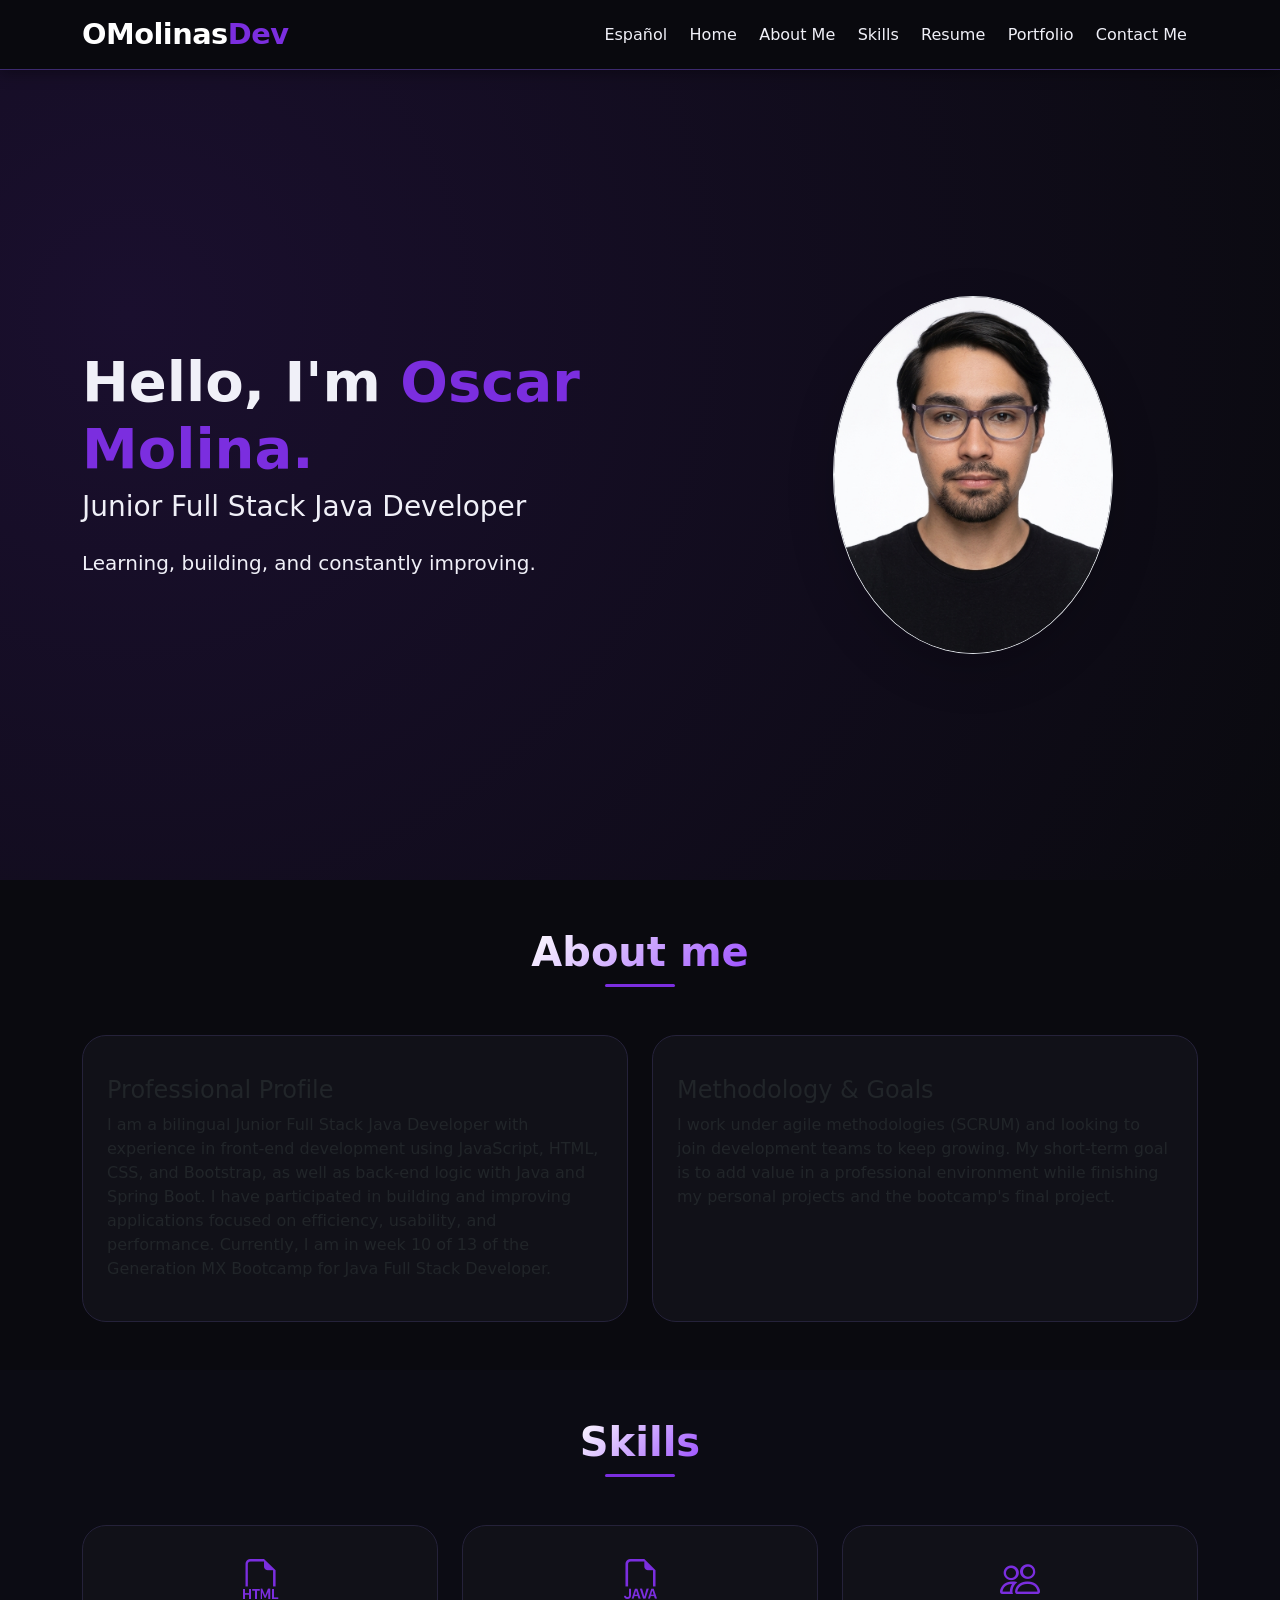
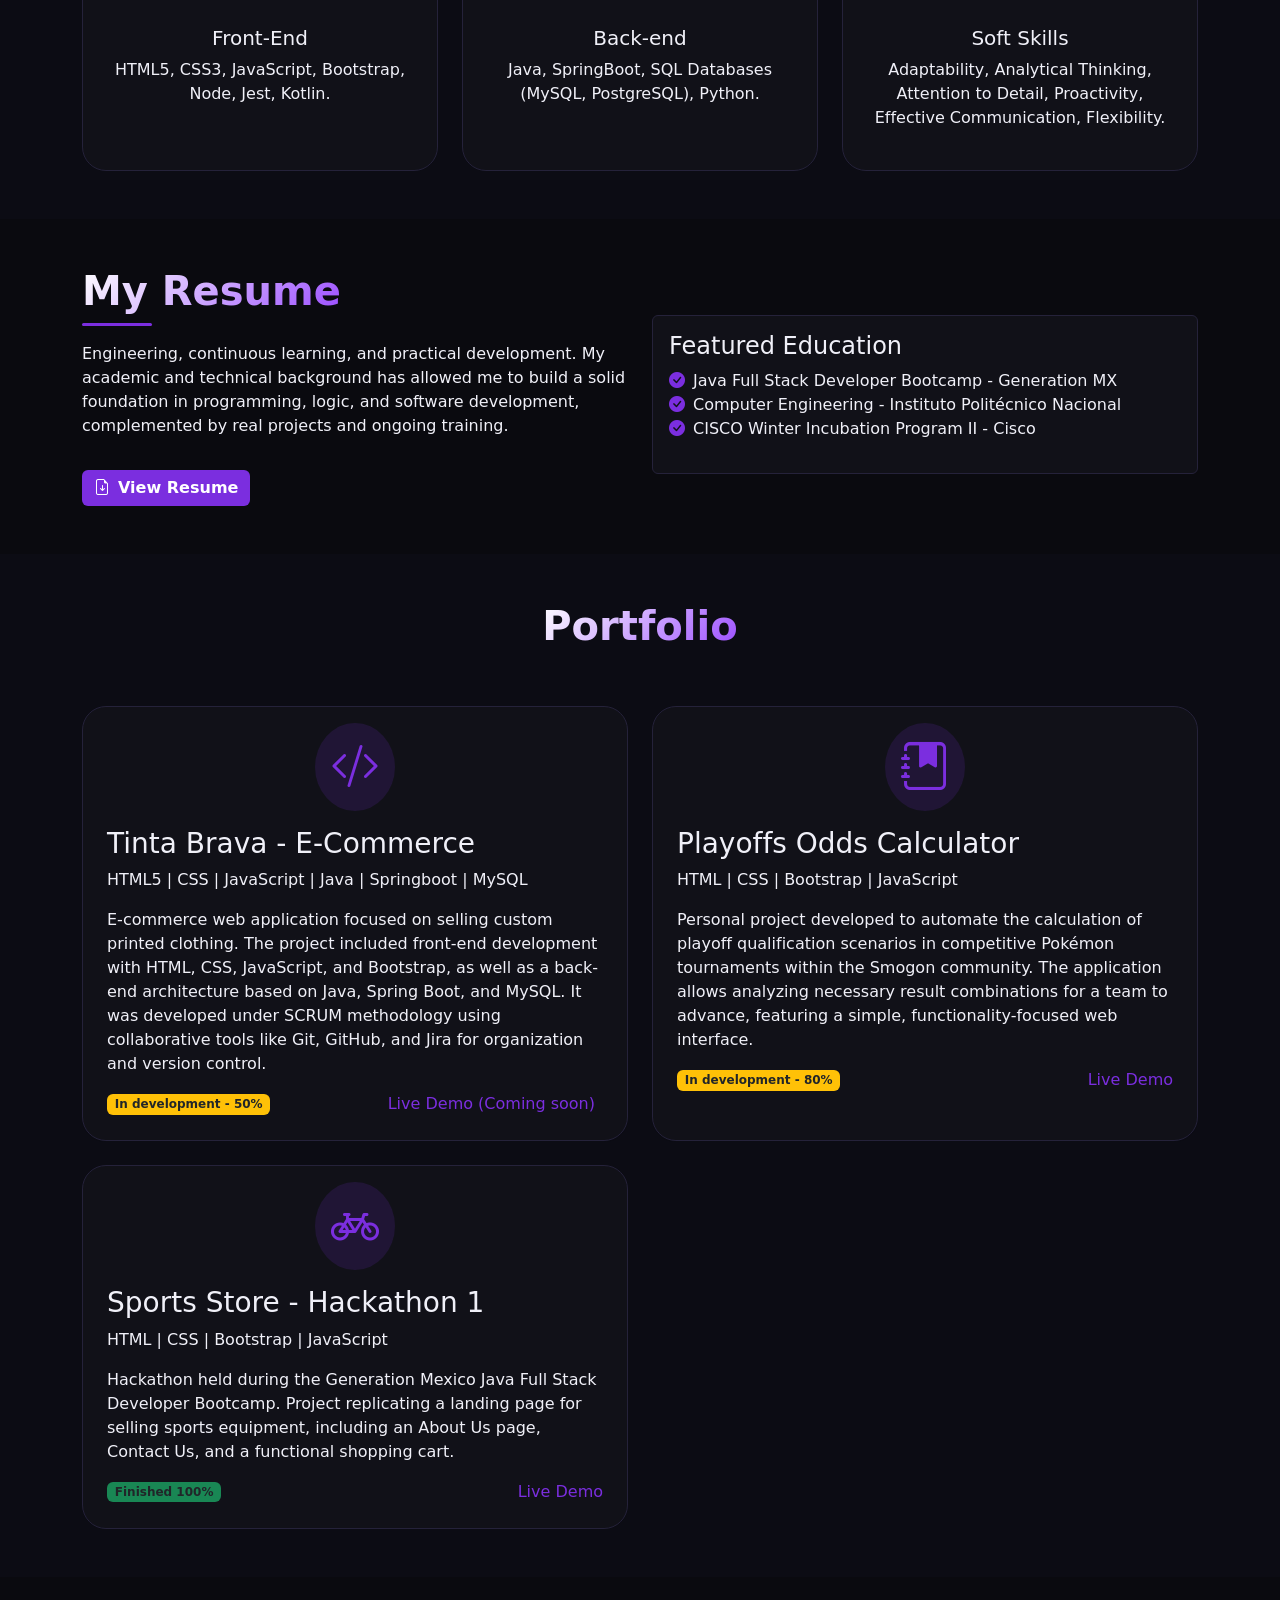
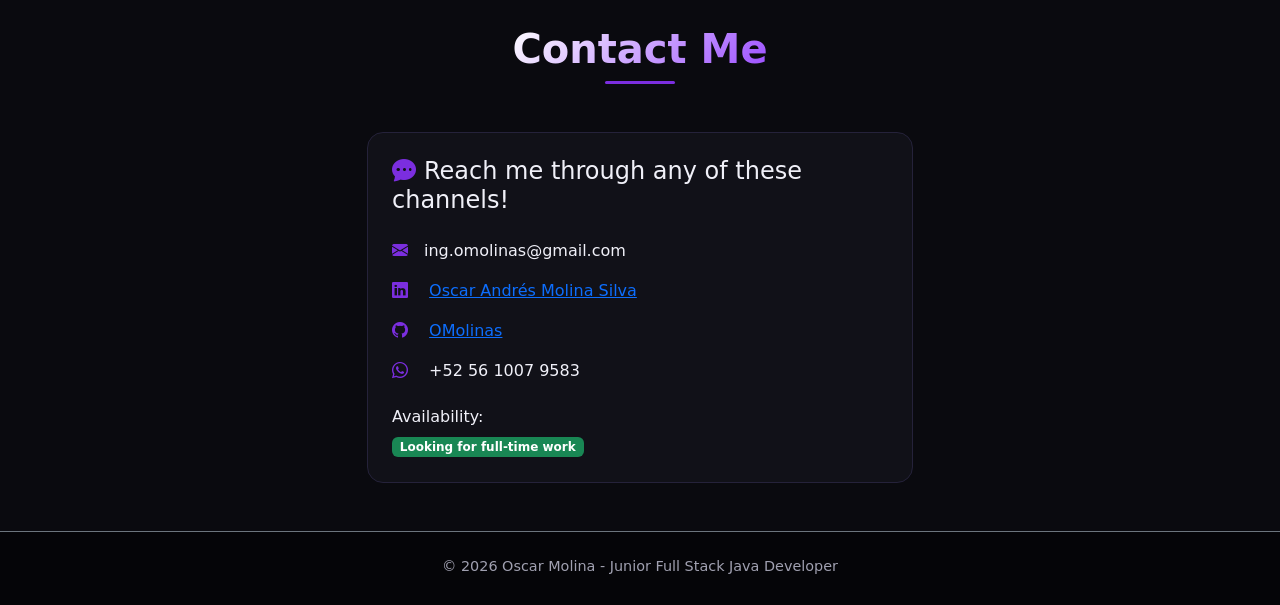
<file: index-english.html>
<!DOCTYPE html>
<html lang="es">
<head>
    <meta charset="UTF-8">
    <meta name="viewport" content="width=device-width, initial-scale=1.0, user-scalable=yes">
    <title>Oscar Molina | Junior Full Stack Java Developer</title>

    <link href="https://cdn.jsdelivr.net/npm/bootstrap@5.3.0-alpha1/dist/css/bootstrap.min.css" rel="stylesheet">
    <link rel="stylesheet" href="https://cdn.jsdelivr.net/npm/bootstrap-icons@1.11.3/font/bootstrap-icons.min.css">
    <link rel="stylesheet" href="styles.css">
</head>

<body data-bs-spy="scroll" data-bs-target="#navbarMain" data-bs-offset="70">

    <!-- Navbar -->
    <nav id="navbarMain" class="navbar navbar-expand-lg navbar-dark fixed-top">
        <div class="container">
            <a class="navbar-brand fw-bold" href="#hero">OMolinas<span class="text-purple">Dev</span></a>
            <button class="navbar-toggler" type="button" data-bs-toggle="collapse" data-bs-target="#navbarNav" aria-controls="navbarNav" aria-expanded="false" aria-label="Toggle navigation">
                <span class="navbar-toggler-icon"></span>
            </button>
            <div class="collapse navbar-collapse" id="navbarNav">
                <ul class="navbar-nav ms-auto">
                    <li class="nav-item"><a class="nav-link" href="/index.html">Español</a></li>
                    <li class="nav-item"><a class="nav-link" href="#hero">Home</a></li>
                    <li class="nav-item"><a class="nav-link" href="#sobre-mi">About Me</a></li>
                    <li class="nav-item"><a class="nav-link" href="#habilidades">Skills</a></li>
                    <li class="nav-item"><a class="nav-link" href="#cv">Resume</a></li>
                    <li class="nav-item"><a class="nav-link" href="#portafolio">Portfolio</a></li>
                    <li class="nav-item"><a class="nav-link" href="#contacto">Contact Me</a></li>
                </ul>
            </div>
        </div>
    </nav>

    <!-- Hero Banner -->
    <section id="hero" class="hero-section d-flex align-items-center">
        <div class="container text-center text-lg-start">
            <div class="row align-items-center">
                <div class="col-lg-7 order-lg-1 order-2">
                    <h1 class="display-4 fw-bold">Hello, I'm <span class="text-purple">Oscar Molina.</span></h1>
                    <h2 class="h3 mt-2 mb-4">Junior Full Stack Java Developer</h2>
                    <p class="lead mb-4">Learning, building, and constantly improving.</p>
                </div>
                <div class="col-lg-5 order-lg-2 order-1 mb-4 mb-lg-0 text-center">
                    <img src="./imagenes/oscar-dev-foto.png" alt="foto-oscar-molina" class="img-fluid rounded-circle hero-img shadow-lg border border-purple">
                </div>
            </div>
        </div>
    </section>

    <!-- Sobre mi -->
    <section id="sobre-mi" class="py-5">
        <div class="container">
            <div class="text-center mb-5">
                <h2 class="section-title">About me</h2>
                <div class="purple-line mx-auto"></div>
            </div>
            <div class="row g-4">
                <div class="col-md-6">
                    <div class="card bg-card h-100 p-4">
                        <i class="bi fs-1 text-purple"></i>
                        <h3 class="h4 mt-3">Professional Profile</h3>
                        <p>I am a bilingual Junior Full Stack Java Developer with experience in front-end development 
                            using JavaScript, HTML, CSS, and Bootstrap, as well as back-end logic with Java and Spring 
                            Boot. I have participated in building and improving applications focused on efficiency, 
                            usability, and performance. Currently, I am in week 10 of 13 of the Generation MX Bootcamp 
                            for Java Full Stack Developer.</p>
                    </div>
                </div>
                <div class="col-md-6">
                    <div class="card bg-card h-100 p-4">
                        <i class="bi fs-1 text-purple"></i>
                        <h3 class="h4 mt-3">Methodology & Goals</h3>
                        <p>I work under agile methodologies (SCRUM) and looking to join development teams to keep growing. My short-term goal is to add value in a professional environment while finishing my personal projects and the bootcamp's final project.</p>
                    </div>
                </div>
            </div>
        </div>
    </section>

    <!-- Habilidades técnicas -->
    <section id="habilidades" class="py-5 bg-dark-alt">
        <div class="container">
            <div class="text-center mb-5">
                <h2 class="section-title">Skills</h2>
                <div class="purple-line mx-auto"></div>
            </div>
            <div class="row g-4">
                <div class="col-md-6 col-lg-4">
                    <div class="skill-card text-center p-4">
                        <i class="bi bi-filetype-html fs-1"></i>
                        <h3 class="h5 mt-3">Front-End</h3>
                        <p>HTML5, CSS3, JavaScript, Bootstrap, Node, Jest, Kotlin.</p>
                    </div>
                </div>
                <div class="col-md-6 col-lg-4">
                    <div class="skill-card text-center p-4">
                        <i class="bi bi-filetype-java  fs-1"></i>
                        <h3 class="h5 mt-3">Back-end</h3>
                        <p>Java, SpringBoot, SQL Databases (MySQL, PostgreSQL), Python.</p>
                    </div>
                </div>
                <div class="col-md-6 col-lg-4">
                    <div class="skill-card text-center p-4">
                        <i class="bi bi-people fs-1"></i>
                        <h3 class="h5 mt-3">Soft Skills</h3>
                        <p>Adaptability, Analytical Thinking, Attention to Detail, Proactivity, Effective Communication, Flexibility.</p>
                    </div>
                </div>
            </div>
        </div>
    </section>

    <!-- Visualización del CV -->
    <section id="cv" class="py-5">
        <div class="container">
            <div class="row align-items-center">
                <div class="col-lg-6 mb-4 mb-lg-0">
                    <h2 class="section-title text-start">My Resume</h2>
                    <div class="purple-line mb-3" style="margin-left: 0;"></div>
                    <p>Engineering, continuous learning, and practical development. My academic and technical background has allowed me to build a solid foundation in programming, logic, and software development, complemented by real projects and ongoing training.</p>
                    <a href="#" class="btn btn-purple mt-3" id="downloadCVBtn"><i class="bi bi-file-earmark-arrow-down me-2"></i>View Resume</a>
                </div>
                <div class="col-lg-6">
                    <div class="bg-card p-3 rounded mt-3">
                        <h4>Featured Education</h4>
                        <ul class="list-unstyled">
                            <li><i class="bi bi-check-circle-fill text-purple me-2"></i>Java Full Stack Developer Bootcamp - Generation MX</li>
                            <li><i class="bi bi-check-circle-fill text-purple me-2"></i>Computer Engineering - Instituto Politécnico Nacional</li>
                            <li><i class="bi bi-check-circle-fill text-purple me-2"></i>CISCO Winter Incubation Program II - Cisco</li>
                        </ul>
                    </div>
                </div>
            </div>
        </div>
    </section>

    <!-- Proyectos -->
    <section id="portafolio" class="py-5 bg-dark-alt">
        <div class="container">
            <div class="text-center mb-5">
                <h2 class="section-title">Portfolio</h2>
            </div>
            <div class="row g-4">
                <!-- Proyecto integrador (Tinta Brava) -->
                <div class="col-md-6">
                    <div class="project-card h-100">
                        <div class="project-img-wrapper">
                            <i class="bi bi-code-slash project-icon"></i>
                        </div>
                        <div class="p-4">
                            <h3>Tinta Brava - E-Commerce</h3>
                            <p>HTML5 | CSS | JavaScript | Java | Springboot | MySQL</p>
                            <p>E-commerce web application focused on selling custom printed clothing.
                            The project included front-end development with HTML, CSS, JavaScript, and Bootstrap, as well
                            as a back-end architecture based on Java, Spring Boot, and MySQL.
                            It was developed under SCRUM methodology using collaborative tools like Git, GitHub, 
                            and Jira for organization and version control.</p>
                            <div class="d-flex justify-content-between align-items-center mt-3">
                                <span class="badge bg-warning text-dark">In development - 50%</span>
                                <div>
                                    <a class="text-purple me-2 code-link" data-project="taskflow">Live Demo (Coming soon)</a>
                                </div>
                            </div>
                        </div>
                    </div>
                </div>

                <!-- Playoffs Odds Calculator (no terminado) -->
                <div class="col-md-6">
                    <div class="project-card h-100">
                        <div class="project-img-wrapper">
                            <i class="bi bi-journal-bookmark-fill project-icon"></i>
                        </div>
                        <div class="p-4">
                            <h3>Playoffs Odds Calculator</h3>
                            <p>HTML | CSS | Bootstrap | JavaScript </p>
                            <p>Personal project developed to automate the calculation of playoff qualification scenarios 
                            in competitive Pokémon tournaments within the Smogon community.
                            The application allows analyzing necessary result combinations for a team to advance, 
                            featuring a simple, functionality-focused web interface.</p>
                            <div class="d-flex justify-content-between align-items-center mt-3">
                                <span class="badge bg-warning text-dark">In development - 80%</span>
                                <div>
                                    <a href="https://playoffsoddscalculator.netlify.app/" target="_blank" class="text-purple demo-link" data-project="finwise"><i></i>Live Demo</a>
                                </div>
                            </div>
                        </div>
                    </div>
                </div>

                <!-- Generation MX CH66 - Hackathon 1 -->
                <div class="col-md-6">
                    <div class="project-card h-100">
                        <div class="project-img-wrapper">
                            <i class="bi bi-bicycle project-icon"></i>
                        </div>
                        <div class="p-4">
                            <h3>Sports Store - Hackathon 1</h3>
                            <p>HTML | CSS | Bootstrap | JavaScript </p>
                            <p>Hackathon held during the Generation Mexico Java Full Stack Developer Bootcamp.
                            Project replicating a landing page for selling sports equipment, including an About Us 
                            page, Contact Us, and a functional shopping cart.
                            </p>
                            <div class="d-flex justify-content-between align-items-center mt-3">
                                <span class="badge bg-success text-dark">Finished 100%</span>
                                <div>
                                    <a href="https://ch66-hackathon1-equipo7.netlify.app/" target="_blank" class="text-purple demo-link" data-project="finwise"><i></i>Live Demo</a>
                                </div>
                            </div>
                        </div>
                    </div>
                </div>
            </div>
        </div>
    </section>

    <!-- Contacto -->
    <section id="contacto" class="py-5">
        <div class="container">
            <div class="text-center mb-5">
                <h2 class="section-title">Contact Me</h2>
                <div class="purple-line mx-auto"></div>
            </div>
            <!-- Contenedor centrado y más pequeño -->
            <div class="row justify-content-center">
                <div class="col-md-8 col-lg-6">
                    <div class="bg-card p-4 rounded-4 h-100">
                        <h3 class="h4 mb-4"><i class="bi bi-chat-dots-fill text-purple me-2"></i>Reach me through any of these channels!</h3>
                        <ul class="list-unstyled">
                            <li class="mb-3"><i class="bi bi-envelope-fill text-purple me-3"></i>ing.omolinas@gmail.com</li>
                            <li class="mb-3"><i class="bi bi-linkedin me-3 text-purple"></i> <a href="https://www.linkedin.com/in/omolinas/" target="_blank">Oscar Andrés Molina Silva</a></li>
                            <li class="mb-3"><i class="bi bi-github me-3 text-purple"></i> <a href="https://github.com/OMolinas" target="_blank">OMolinas</a> </li>
                            <li class="mb-3"><i class="bi bi-whatsapp me-3 text-purple"></i> +52 56 1007 9583</li>
                        </ul>
                        <div class="mt-4">
                            <h4 class="h6">Availability:</h4>
                            <span class="badge bg-success">Looking for full-time work</span>
                        </div>
                    </div>
                </div>
            </div>
        </div>
    </section>

    <!-- Footer -->
    <footer class="py-4 text-center border-top border-secondary">
        <div class="container">
            <p class="mb-1">&copy; 2026 Oscar Molina - Junior Full Stack Java Developer</p>
        </div>
    </footer>

    <script src="https://cdn.jsdelivr.net/npm/bootstrap@5.3.0-alpha1/dist/js/bootstrap.bundle.min.js"></script>
    <script src="script-english.js"></script>
</body>

<!-- Modal de visualización del CV -->
<div class="modal fade" id="cvModal" tabindex="-1" aria-labelledby="cvModalLabel" aria-hidden="true">
    <div class="modal-dialog modal-lg modal-dialog-centered">
        <div class="modal-content">
            <div class="modal-header">
                <h5 class="modal-title" id="cvModalLabel">My Resume</h5>
                <button type="button" class="btn-close" data-bs-dismiss="modal" aria-label="Cerrar"></button>
            </div>
            <div class="modal-body p-0">
                <iframe src="./imagenes/OscarAndresMolinaSilva_TCS.pdf" style="width:100%; height:70vh;" frameborder="0"></iframe>
            </div>
            <div class="modal-footer">
                <button type="button" class="btn btn-secondary" id="cancelarCvBtn" data-bs-dismiss="modal">Cancel</button>
                <button type="button" class="btn btn-primary" id="descargarCvBtn">Download</button>
                <button type="button" class="btn btn-purple" id="abrirNuevaPestanaBtn">Open on new tab</button>
            </div>
        </div>
    </div>
</div>
</html>
</file>
<file: styles.css>
/* styles.css - Paleta: Negro (#0a0a0f - #0f0f1a), Morado oscuro (#6c2bd9 - #4a1d9c) */

:root {
    --bg-dark: #0a0a0f;
    --bg-card: #111118;
    --bg-dark-alt: #0c0c14;
    --purple-primary: #7b2edf;
    --purple-dark: #4a1d9c;
    --purple-glow: #9b4dff;
    --text-light: #f0f0f8;
    --text-muted: #b9b9ce;
    --border-purple: #3d2a6e;
}

body {
    background-color: var(--bg-dark);
    color: var(--text-light);
    font-family: 'Segoe UI', system-ui, -apple-system, 'Roboto', sans-serif;
    scroll-behavior: smooth;
    padding-top: 70px;
}

/* Navbar */
.navbar {
    background-color: rgba(10, 10, 15, 0.95);
    backdrop-filter: blur(10px);
    border-bottom: 1px solid var(--border-purple);
    box-shadow: 0 2px 15px rgba(0,0,0,0.4);
}
.navbar-brand {
    font-size: 1.8rem;
    letter-spacing: -0.5px;
}
.text-purple {
    color: var(--purple-primary) !important;
}
.navbar-nav .nav-link {
    color: var(--text-light);
    margin: 0 0.2rem;
    transition: 0.3s;
    font-weight: 500;
}
.navbar-nav .nav-link:hover, .navbar-nav .nav-link.active {
    color: var(--purple-primary);
}

/* Hero */
.hero-section {
    min-height: 90vh;
    padding: 4rem 0;
    background: radial-gradient(circle at 10% 30%, #1a0f2e, var(--bg-dark));
}
.hero-img {
    max-width: 280px;
    border-radius: 50%;
    border: 3px solid var(--purple-primary);
    transition: transform 0.3s;
}
.hero-img:hover {
    transform: scale(1.02);
}
.btn-purple {
    background-color: var(--purple-primary);
    border: none;
    color: white;
    font-weight: 600;
    transition: all 0.3s;
}
.btn-purple:hover {
    background-color: var(--purple-dark);
    transform: translateY(-2px);
    box-shadow: 0 5px 15px rgba(123, 46, 223, 0.4);
}
.btn-outline-purple {
    border: 2px solid var(--purple-primary);
    color: var(--purple-primary);
    background: transparent;
    font-weight: 600;
}
.btn-outline-purple:hover {
    background-color: var(--purple-primary);
    color: white;
    transform: translateY(-2px);
}

/* Títulos y líneas */
.section-title {
    font-size: 2.5rem;
    font-weight: 700;
    background: linear-gradient(135deg, #ffffff, var(--purple-glow));
    background-clip: text;
    -webkit-background-clip: text;
    color: transparent;
    display: inline-block;
}
.purple-line {
    width: 70px;
    height: 3px;
    background: var(--purple-primary);
    border-radius: 3px;
}

/* Tarjetas generales */
.bg-card, .card, .skill-card, .project-card {
    background-color: var(--bg-card);
    border: 1px solid #25223a;
    border-radius: 1.5rem;
    transition: all 0.25s ease;
}
.bg-card:hover, .skill-card:hover, .project-card:hover {
    border-color: var(--purple-primary);
    box-shadow: 0 10px 25px -5px rgba(123, 46, 223, 0.2);
}
.bg-dark-alt {
    background-color: var(--bg-dark-alt);
}
.skill-card, .project-card {
    height: 100%;
    backdrop-filter: blur(4px);
}
.skill-card i {
    font-size: 2.8rem;
    color: var(--purple-primary);
}
.project-icon {
    font-size: 3rem;
    color: var(--purple-primary);
    background: rgba(123, 46, 223, 0.15);
    padding: 1rem;
    border-radius: 50%;
}
.project-img-wrapper {
    text-align: center;
    padding-top: 1.5rem;
}
.badge.bg-purple {
    background-color: var(--purple-primary);
    color: white;
}
.badge.bg-warning {
    background-color: #f0b90b;
    color: #0a0a0f;
}
.code-link, .demo-link {
    text-decoration: none;
    font-weight: 500;
    transition: 0.2s;
}
.code-link:hover, .demo-link:hover {
    color: var(--purple-glow) !important;
    text-decoration: underline;
}

/* Formulario */
.bg-dark-input {
    background-color: #1c1c28;
    border: 1px solid #2f2c44;
    color: #ffffff;
}
.bg-dark-input:focus {
    background-color: #25223a;
    border-color: var(--purple-primary);
    box-shadow: 0 0 0 0.2rem rgba(123, 46, 223, 0.25);
    color: white;
}
.form-label {
    font-weight: 500;
    color: var(--text-muted);
}
footer {
    background-color: #050508;
    font-size: 0.9rem;
    color: #a0a0b0;
}

/* Responsive */
@media (max-width: 768px) {
    .hero-section {
        text-align: center;
        min-height: auto;
        padding: 3rem 0;
    }
    .section-title {
        font-size: 2rem;
    }
    .hero-img {
        max-width: 200px;
    }
    .navbar-brand {
        font-size: 1.5rem;
    }
}

html {
    scroll-padding-top: 80px;
}

/* Modal */
.modal-content {
    background-color: var(--bg-card);
    border: 1px solid var(--border-purple);
    border-radius: 1.5rem;
    box-shadow: 0 25px 40px -12px rgba(0, 0, 0, 0.8);
}

.modal-header {
    border-bottom: 1px solid var(--border-purple);
    padding: 1.2rem 1.5rem;
}

.modal-header .btn-close {
    background-color: var(--text-muted);
    opacity: 0.7;
    transition: 0.2s;
}
.modal-header .btn-close:hover {
    opacity: 1;
    background-color: var(--purple-primary);
    filter: invert(1); /* efecto sutil */
}

.modal-title {
    font-weight: 700;
    background: linear-gradient(135deg, #ffffff, var(--purple-glow));
    background-clip: text;
    -webkit-background-clip: text;
    color: transparent;
}

.modal-body {
    background-color: var(--bg-dark-alt);
    padding: 0; /* el iframe ocupa todo el cuerpo */
    border-radius: 0 0 1rem 1rem;
}

.modal-body iframe {
    background-color: #1a1a24;
    border-radius: 0 0 1rem 1rem;
}

.modal-footer {
    border-top: 1px solid var(--border-purple);
    background-color: var(--bg-card);
    justify-content: flex-end;
    gap: 0.75rem;
    border-radius: 0 0 1.5rem 1.5rem;
    padding: 1rem 1.5rem;
}

.modal-footer .btn-secondary {
    background-color: #2a2a3a;
    border: 1px solid var(--border-purple);
    color: var(--text-light);
    font-weight: 500;
    transition: all 0.2s;
}
.modal-footer .btn-secondary:hover {
    background-color: #3a3a50;
    border-color: var(--purple-primary);
    transform: translateY(-1px);
}

.modal-footer .btn-primary {
    background-color: var(--purple-dark);
    border: 1px solid var(--purple-primary);
    color: white;
    font-weight: 500;
}
.modal-footer .btn-primary:hover {
    background-color: var(--purple-primary);
    transform: translateY(-1px);
    box-shadow: 0 4px 12px rgba(123, 46, 223, 0.3);
}

.modal-footer .btn-purple {
    background-color: var(--purple-primary);
    border: none;
}
.modal-footer .btn-purple:hover {
    background-color: var(--purple-glow);
    transform: translateY(-1px);
}

@media (max-width: 576px) {
    .modal-dialog {
        margin: 0.5rem;
    }
    .modal-footer {
        flex-wrap: wrap;
        justify-content: center;
    }
    .modal-footer .btn {
        flex: 1 0 auto;
    }
}
</file>
